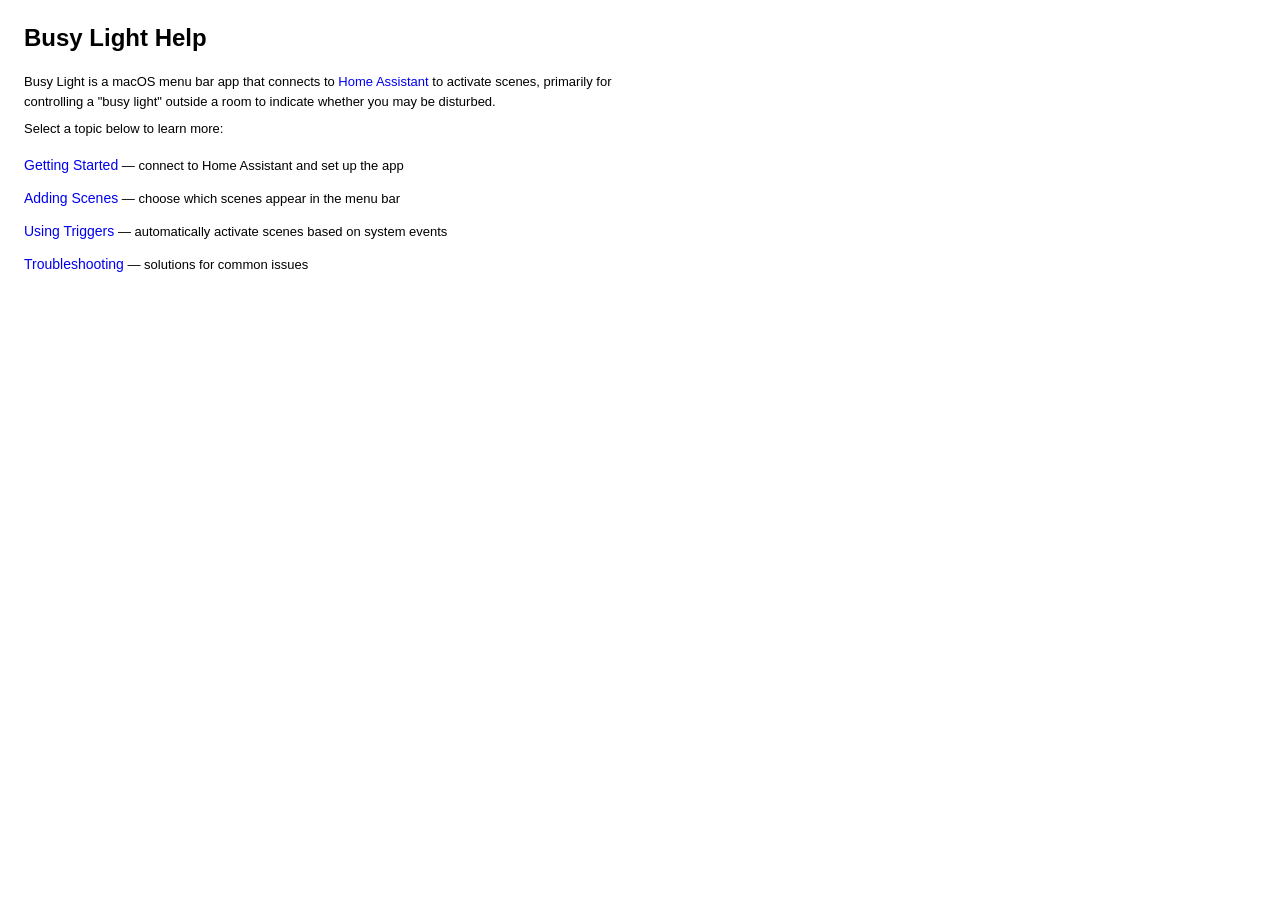
<file: BusyLight/BusyLight.help/Contents/Resources/en.lproj/index.html>
<!DOCTYPE html>
<html lang="en">
<head>
    <meta charset="UTF-8">
    <meta name="color-scheme" content="light dark">
    <meta name="AppleTitle" content="Busy Light Help">
    <meta name="description" content="Busy Light is a macOS menu bar app that controls Home Assistant scenes for your busy light.">
    <title>Busy Light Help</title>
    <link rel="stylesheet" href="../shared/style.css">
</head>
<body>
    <a name="busylight-help"></a>
    <h1>Busy Light Help</h1>
    <p>
        Busy Light is a macOS menu bar app that connects to
        <a href="https://www.home-assistant.io">Home Assistant</a> to activate
        scenes, primarily for controlling a "busy light" outside a room to
        indicate whether you may be disturbed.
    </p>
    <p>Select a topic below to learn more:</p>
    <ul class="topics">
        <li><a href="getting-started.html">Getting Started</a>
            &mdash; connect to Home Assistant and set up the app</li>
        <li><a href="adding-scenes.html">Adding Scenes</a>
            &mdash; choose which scenes appear in the menu bar</li>
        <li><a href="using-triggers.html">Using Triggers</a>
            &mdash; automatically activate scenes based on system events</li>
        <li><a href="troubleshooting.html">Troubleshooting</a>
            &mdash; solutions for common issues</li>
    </ul>
</body>
</html>
</file>
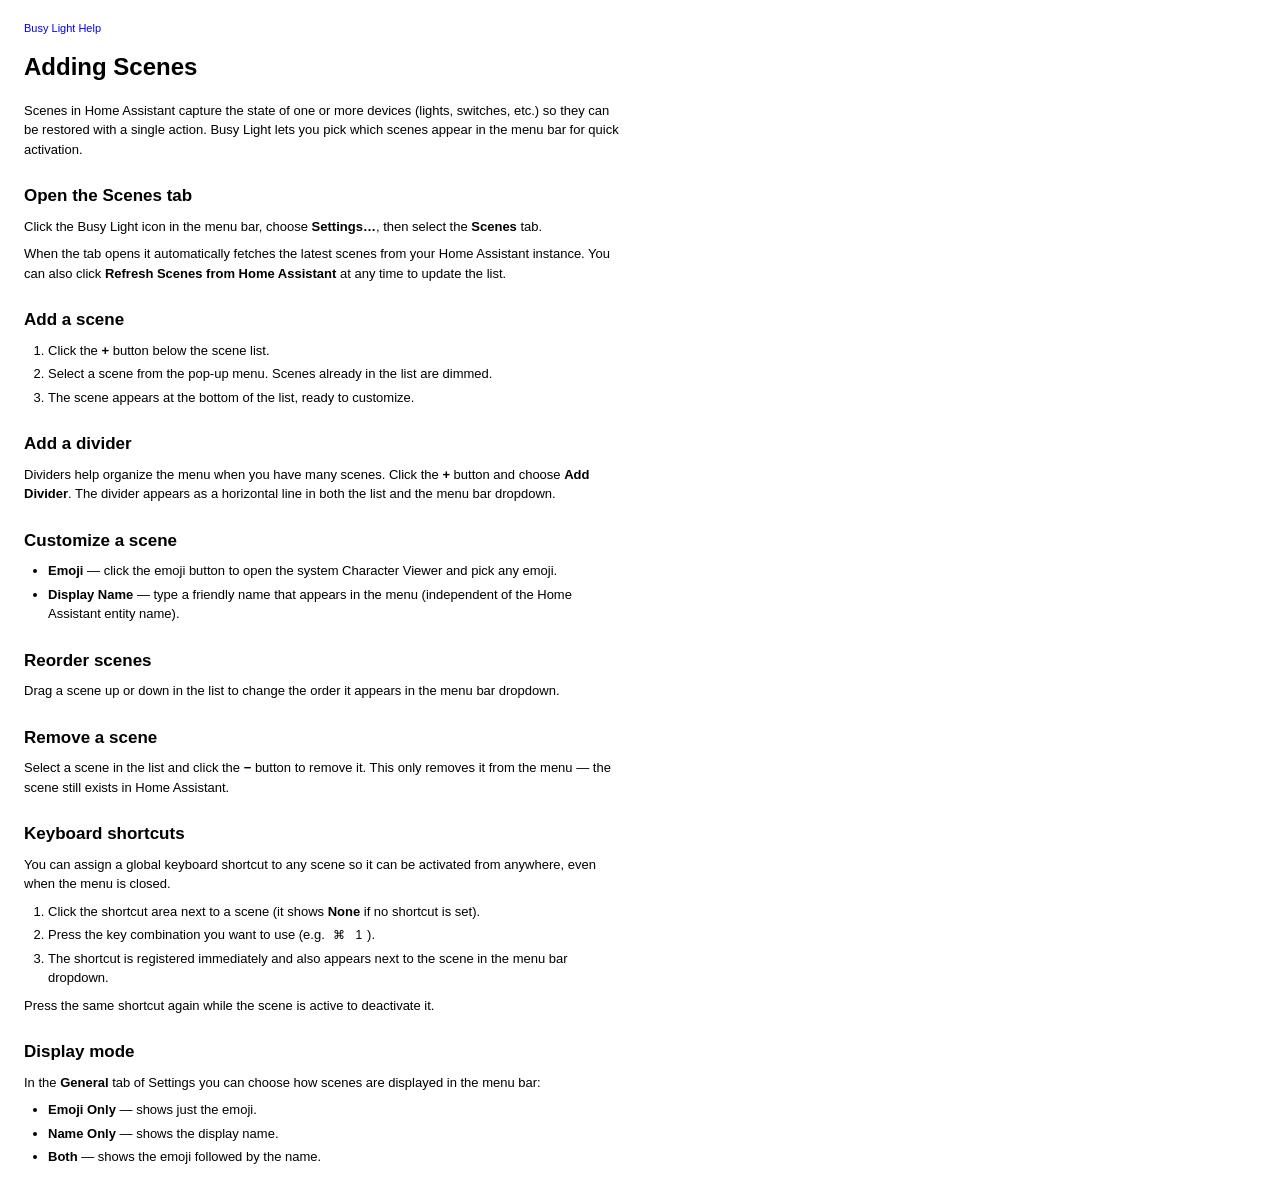
<file: BusyLight/BusyLight.help/Contents/Resources/en.lproj/adding-scenes.html>
<!DOCTYPE html>
<html lang="en">
<head>
    <meta charset="UTF-8">
    <meta name="color-scheme" content="light dark">
    <meta name="AppleTitle" content="Busy Light Help">
    <meta name="description" content="How to add, organize, and customize scenes in Busy Light.">
    <title>Adding Scenes</title>
    <link rel="stylesheet" href="../shared/style.css">
</head>
<body>
    <a name="adding-scenes"></a>
    <div class="breadcrumb"><a href="index.html">Busy Light Help</a></div>
    <h1>Adding Scenes</h1>
    <p>
        Scenes in Home Assistant capture the state of one or more devices
        (lights, switches, etc.) so they can be restored with a single action.
        Busy Light lets you pick which scenes appear in the menu bar for quick
        activation.
    </p>

    <h2>Open the Scenes tab</h2>
    <p>
        Click the Busy Light icon in the menu bar, choose
        <strong>Settings&hellip;</strong>, then select the
        <strong>Scenes</strong> tab.
    </p>
    <p>
        When the tab opens it automatically fetches the latest scenes from your
        Home Assistant instance. You can also click
        <strong>Refresh Scenes from Home Assistant</strong> at any time to
        update the list.
    </p>

    <h2>Add a scene</h2>
    <ol>
        <li>Click the <strong>+</strong> button below the scene list.</li>
        <li>Select a scene from the pop-up menu. Scenes already in the list
            are dimmed.</li>
        <li>The scene appears at the bottom of the list, ready to
            customize.</li>
    </ol>

    <h2>Add a divider</h2>
    <p>
        Dividers help organize the menu when you have many scenes. Click the
        <strong>+</strong> button and choose <strong>Add Divider</strong>.
        The divider appears as a horizontal line in both the list and the
        menu bar dropdown.
    </p>

    <h2>Customize a scene</h2>
    <ul>
        <li><strong>Emoji</strong> &mdash; click the emoji button to open the
            system Character Viewer and pick any emoji.</li>
        <li><strong>Display Name</strong> &mdash; type a friendly name that
            appears in the menu (independent of the Home Assistant entity
            name).</li>
    </ul>

    <h2>Reorder scenes</h2>
    <p>
        Drag a scene up or down in the list to change the order it appears in
        the menu bar dropdown.
    </p>

    <h2>Remove a scene</h2>
    <p>
        Select a scene in the list and click the <strong>&minus;</strong> button
        to remove it. This only removes it from the menu &mdash; the scene
        still exists in Home Assistant.
    </p>

    <h2>Keyboard shortcuts</h2>
    <p>
        You can assign a global keyboard shortcut to any scene so it can be
        activated from anywhere, even when the menu is closed.
    </p>
    <ol>
        <li>Click the shortcut area next to a scene (it shows
            <strong>None</strong> if no shortcut is set).</li>
        <li>Press the key combination you want to use (e.g.
            <kbd>&#x2318;</kbd><kbd>1</kbd>).</li>
        <li>The shortcut is registered immediately and also appears next to
            the scene in the menu bar dropdown.</li>
    </ol>
    <p>
        Press the same shortcut again while the scene is active to deactivate
        it.
    </p>

    <h2>Display mode</h2>
    <p>
        In the <strong>General</strong> tab of Settings you can choose how
        scenes are displayed in the menu bar:
    </p>
    <ul>
        <li><strong>Emoji Only</strong> &mdash; shows just the emoji.</li>
        <li><strong>Name Only</strong> &mdash; shows the display name.</li>
        <li><strong>Both</strong> &mdash; shows the emoji followed by the
            name.</li>
    </ul>
</body>
</html>
</file>
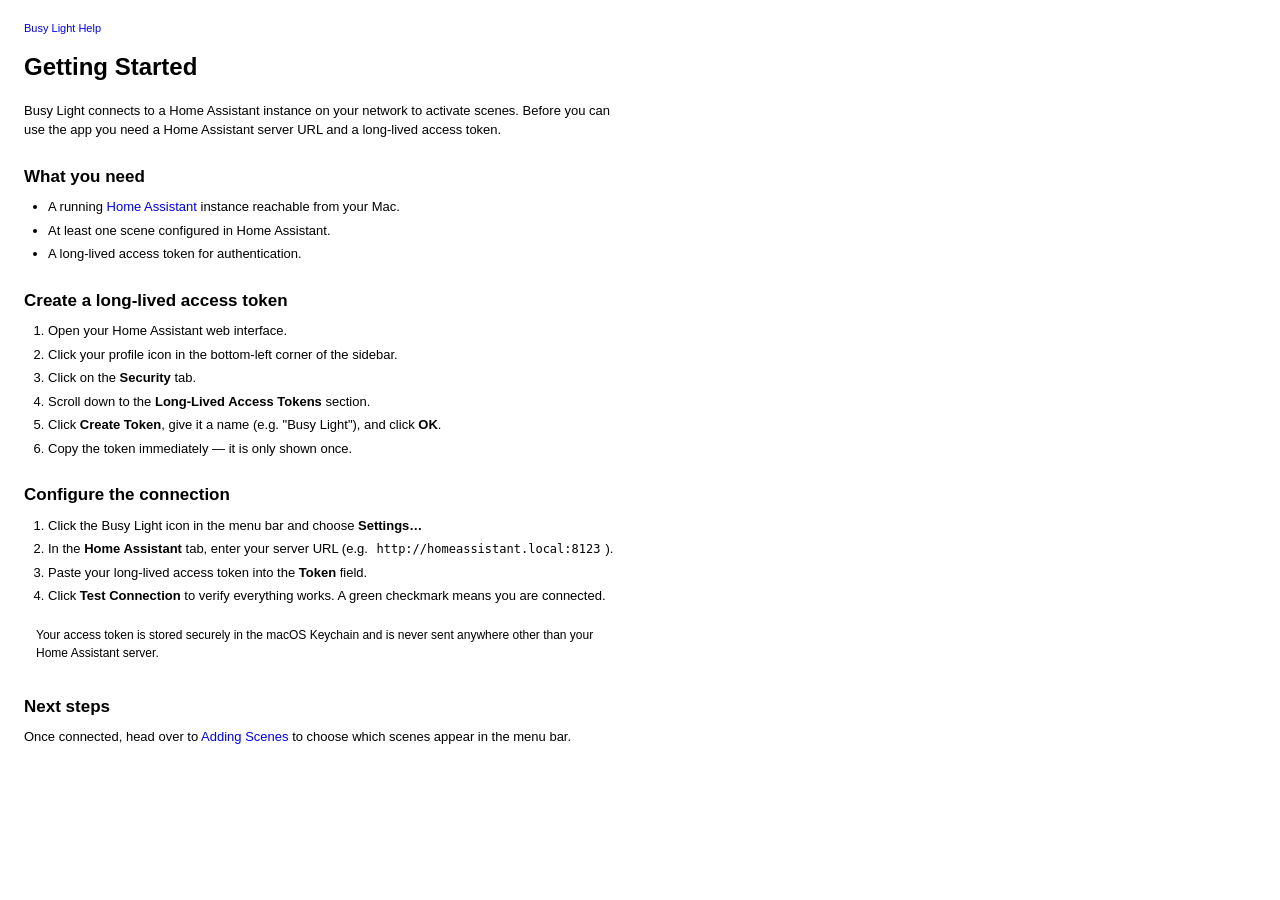
<file: BusyLight/BusyLight.help/Contents/Resources/en.lproj/getting-started.html>
<!DOCTYPE html>
<html lang="en">
<head>
    <meta charset="UTF-8">
    <meta name="color-scheme" content="light dark">
    <meta name="AppleTitle" content="Busy Light Help">
    <meta name="description" content="How to set up Busy Light with your Home Assistant instance.">
    <title>Getting Started</title>
    <link rel="stylesheet" href="../shared/style.css">
</head>
<body>
    <a name="getting-started"></a>
    <div class="breadcrumb"><a href="index.html">Busy Light Help</a></div>
    <h1>Getting Started</h1>
    <p>
        Busy Light connects to a Home Assistant instance on your network to
        activate scenes. Before you can use the app you need a Home Assistant
        server URL and a long-lived access token.
    </p>

    <h2>What you need</h2>
    <ul>
        <li>A running <a href="https://www.home-assistant.io">Home Assistant</a>
            instance reachable from your Mac.</li>
        <li>At least one scene configured in Home Assistant.</li>
        <li>A long-lived access token for authentication.</li>
    </ul>

    <h2>Create a long-lived access token</h2>
    <ol>
        <li>Open your Home Assistant web interface.</li>
        <li>Click your profile icon in the bottom-left corner of the sidebar.</li>
        <li>Click on the <strong>Security</strong> tab.</li>
        <li>Scroll down to the <strong>Long-Lived Access Tokens</strong>
            section.</li>
        <li>Click <strong>Create Token</strong>, give it a name (e.g.
            "Busy Light"), and click <strong>OK</strong>.</li>
        <li>Copy the token immediately &mdash; it is only shown once.</li>
    </ol>

    <h2>Configure the connection</h2>
    <ol>
        <li>Click the Busy Light icon in the menu bar and choose
            <strong>Settings&hellip;</strong></li>
        <li>In the <strong>Home Assistant</strong> tab, enter your server URL
            (e.g. <code>http://homeassistant.local:8123</code>).</li>
        <li>Paste your long-lived access token into the
            <strong>Token</strong> field.</li>
        <li>Click <strong>Test Connection</strong> to verify everything works.
            A green checkmark means you are connected.</li>
    </ol>

    <div class="note">
        Your access token is stored securely in the macOS Keychain and is never
        sent anywhere other than your Home Assistant server.
    </div>

    <h2>Next steps</h2>
    <p>
        Once connected, head over to
        <a href="adding-scenes.html">Adding Scenes</a> to choose which scenes
        appear in the menu bar.
    </p>
</body>
</html>
</file>
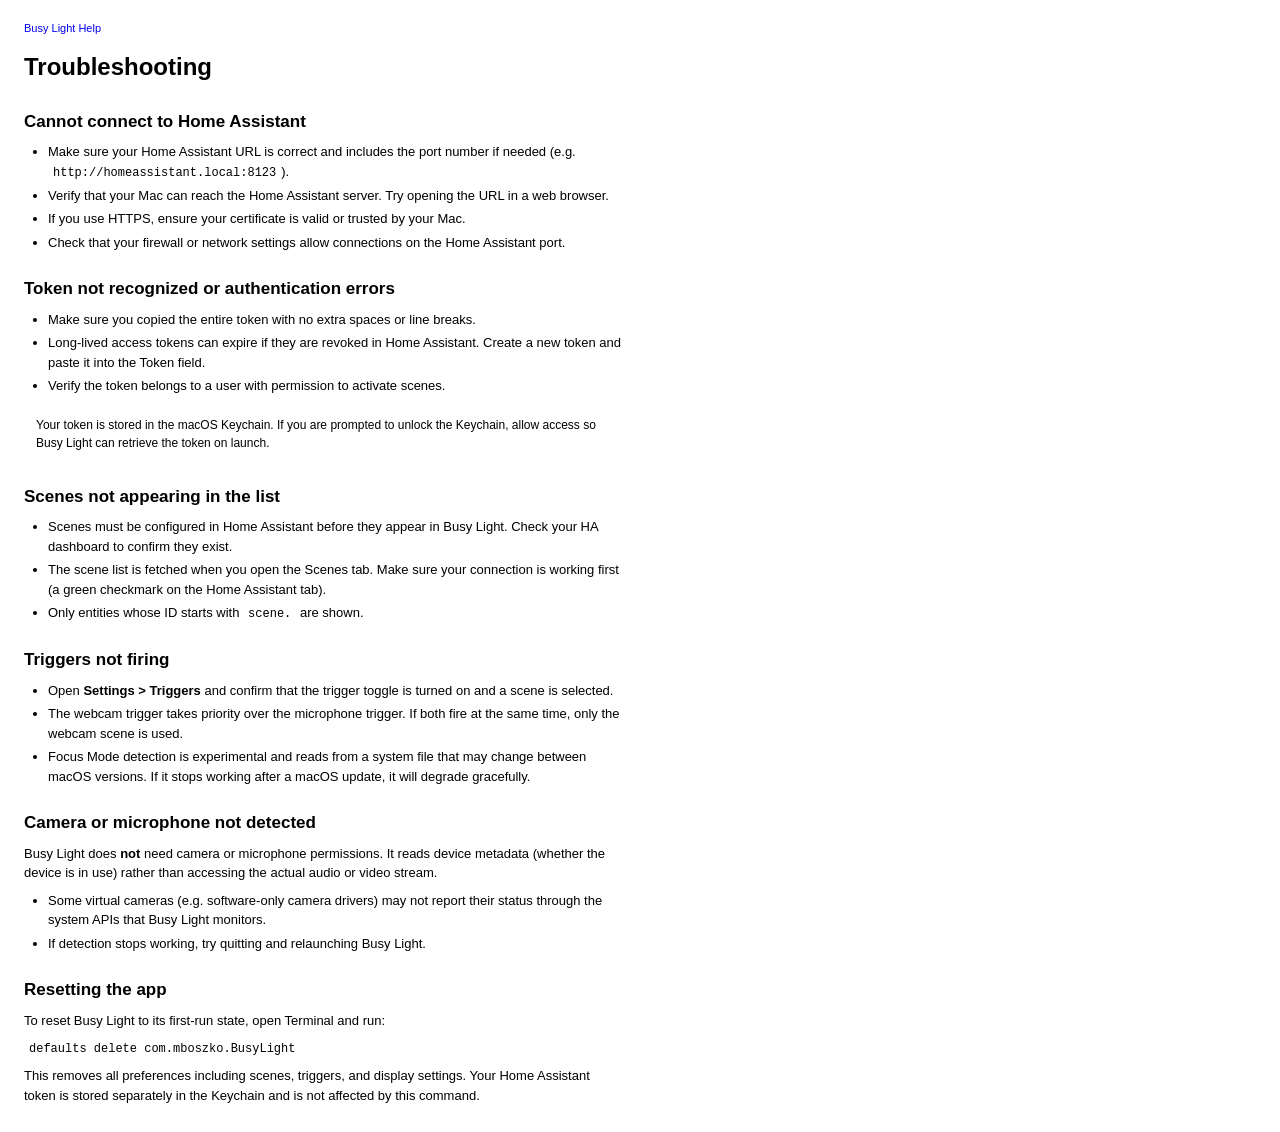
<file: BusyLight/BusyLight.help/Contents/Resources/en.lproj/troubleshooting.html>
<!DOCTYPE html>
<html lang="en">
<head>
    <meta charset="UTF-8">
    <meta name="color-scheme" content="light dark">
    <meta name="AppleTitle" content="Busy Light Help">
    <meta name="description" content="Troubleshooting common issues with Busy Light.">
    <title>Troubleshooting</title>
    <link rel="stylesheet" href="../shared/style.css">
</head>
<body>
    <a name="troubleshooting"></a>
    <div class="breadcrumb"><a href="index.html">Busy Light Help</a></div>
    <h1>Troubleshooting</h1>

    <h2>Cannot connect to Home Assistant</h2>
    <ul>
        <li>Make sure your Home Assistant URL is correct and includes the port
            number if needed (e.g. <code>http://homeassistant.local:8123</code>).</li>
        <li>Verify that your Mac can reach the Home Assistant server. Try
            opening the URL in a web browser.</li>
        <li>If you use HTTPS, ensure your certificate is valid or trusted by
            your Mac.</li>
        <li>Check that your firewall or network settings allow connections on
            the Home Assistant port.</li>
    </ul>

    <h2>Token not recognized or authentication errors</h2>
    <ul>
        <li>Make sure you copied the entire token with no extra spaces or
            line breaks.</li>
        <li>Long-lived access tokens can expire if they are revoked in Home
            Assistant. Create a new token and paste it into the Token field.</li>
        <li>Verify the token belongs to a user with permission to activate
            scenes.</li>
    </ul>
    <div class="note">
        Your token is stored in the macOS Keychain. If you are prompted to
        unlock the Keychain, allow access so Busy Light can retrieve the
        token on launch.
    </div>

    <h2>Scenes not appearing in the list</h2>
    <ul>
        <li>Scenes must be configured in Home Assistant before they appear in
            Busy Light. Check your HA dashboard to confirm they exist.</li>
        <li>The scene list is fetched when you open the Scenes tab. Make sure
            your connection is working first (a green checkmark on the Home
            Assistant tab).</li>
        <li>Only entities whose ID starts with <code>scene.</code> are
            shown.</li>
    </ul>

    <h2>Triggers not firing</h2>
    <ul>
        <li>Open <strong>Settings &gt; Triggers</strong> and confirm that the
            trigger toggle is turned on and a scene is selected.</li>
        <li>The webcam trigger takes priority over the microphone trigger. If
            both fire at the same time, only the webcam scene is used.</li>
        <li>Focus Mode detection is experimental and reads from a system file
            that may change between macOS versions. If it stops working after
            a macOS update, it will degrade gracefully.</li>
    </ul>

    <h2>Camera or microphone not detected</h2>
    <p>
        Busy Light does <strong>not</strong> need camera or microphone
        permissions. It reads device metadata (whether the device is in use)
        rather than accessing the actual audio or video stream.
    </p>
    <ul>
        <li>Some virtual cameras (e.g. software-only camera drivers) may not
            report their status through the system APIs that Busy Light
            monitors.</li>
        <li>If detection stops working, try quitting and relaunching Busy
            Light.</li>
    </ul>

    <h2>Resetting the app</h2>
    <p>
        To reset Busy Light to its first-run state, open Terminal and run:
    </p>
    <p><code>defaults delete com.mboszko.BusyLight</code></p>
    <p>
        This removes all preferences including scenes, triggers, and display
        settings. Your Home Assistant token is stored separately in the
        Keychain and is not affected by this command.
    </p>

</body>
</html>
</file>
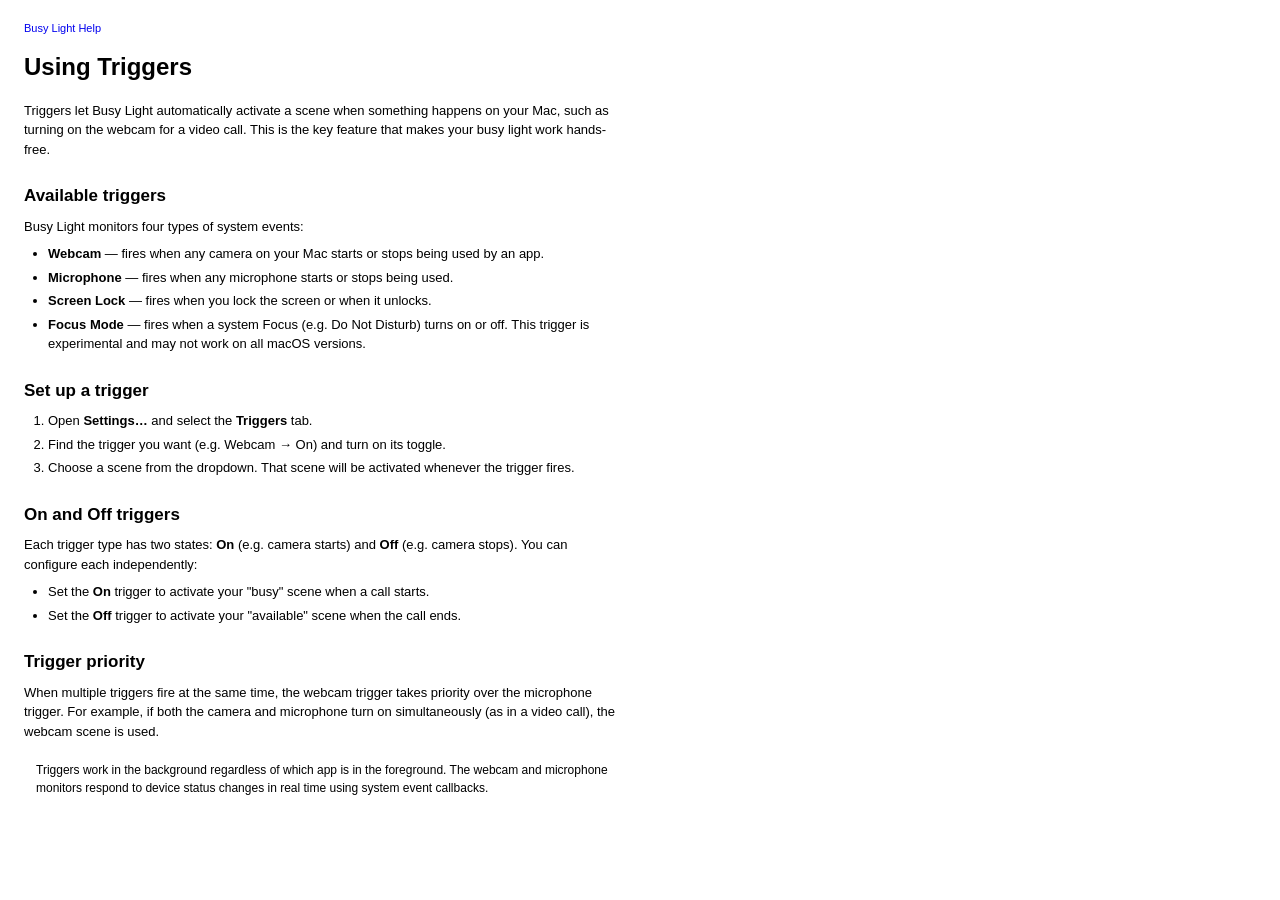
<file: BusyLight/BusyLight.help/Contents/Resources/en.lproj/using-triggers.html>
<!DOCTYPE html>
<html lang="en">
<head>
    <meta charset="UTF-8">
    <meta name="color-scheme" content="light dark">
    <meta name="AppleTitle" content="Busy Light Help">
    <meta name="description" content="How to use triggers to automatically activate scenes in Busy Light.">
    <title>Using Triggers</title>
    <link rel="stylesheet" href="../shared/style.css">
</head>
<body>
    <a name="using-triggers"></a>
    <div class="breadcrumb"><a href="index.html">Busy Light Help</a></div>
    <h1>Using Triggers</h1>
    <p>
        Triggers let Busy Light automatically activate a scene when something
        happens on your Mac, such as turning on the webcam for a video call.
        This is the key feature that makes your busy light work hands-free.
    </p>

    <h2>Available triggers</h2>
    <p>Busy Light monitors four types of system events:</p>
    <ul>
        <li><strong>Webcam</strong> &mdash; fires when any camera on your Mac
            starts or stops being used by an app.</li>
        <li><strong>Microphone</strong> &mdash; fires when any microphone
            starts or stops being used.</li>
        <li><strong>Screen Lock</strong> &mdash; fires when you lock the
            screen or when it unlocks.</li>
        <li><strong>Focus Mode</strong> &mdash; fires when a system Focus
            (e.g. Do Not Disturb) turns on or off. This trigger is
            experimental and may not work on all macOS versions.</li>
    </ul>

    <h2>Set up a trigger</h2>
    <ol>
        <li>Open <strong>Settings&hellip;</strong> and select the
            <strong>Triggers</strong> tab.</li>
        <li>Find the trigger you want (e.g. Webcam &rarr; On) and turn on
            its toggle.</li>
        <li>Choose a scene from the dropdown. That scene will be activated
            whenever the trigger fires.</li>
    </ol>

    <h2>On and Off triggers</h2>
    <p>
        Each trigger type has two states: <strong>On</strong> (e.g. camera
        starts) and <strong>Off</strong> (e.g. camera stops). You can
        configure each independently:
    </p>
    <ul>
        <li>Set the <strong>On</strong> trigger to activate your "busy"
            scene when a call starts.</li>
        <li>Set the <strong>Off</strong> trigger to activate your "available"
            scene when the call ends.</li>
    </ul>

    <h2>Trigger priority</h2>
    <p>
        When multiple triggers fire at the same time, the webcam trigger takes
        priority over the microphone trigger. For example, if both the camera
        and microphone turn on simultaneously (as in a video call), the webcam
        scene is used.
    </p>

    <div class="note">
        Triggers work in the background regardless of which app is in the
        foreground. The webcam and microphone monitors respond to device
        status changes in real time using system event callbacks.
    </div>
</body>
</html>
</file>
<file: BusyLight/BusyLight.help/Contents/Resources/shared/style.css>
/* Busy Light Help — Apple Help Viewer stylesheet */
/* Uses -apple-system colors for automatic light/dark mode adaptation */

body {
    font-family: -apple-system, BlinkMacSystemFont, "Helvetica Neue", Helvetica, Arial, sans-serif;
    font-size: 13px;
    line-height: 1.5;
    color-scheme: light dark;
    color: -apple-system-label;
    background-color: -apple-system-background;
    margin: 0;
    padding: 20px 24px;
    max-width: 600px;
}

h1 {
    font-size: 24px;
    font-weight: 600;
    color: -apple-system-label;
    margin: 0 0 16px 0;
}

h2 {
    font-size: 17px;
    font-weight: 600;
    color: -apple-system-label;
    margin: 24px 0 8px 0;
}

h3 {
    font-size: 14px;
    font-weight: 600;
    color: -apple-system-label;
    margin: 20px 0 6px 0;
}

p {
    margin: 8px 0;
}

ul, ol {
    margin: 8px 0;
    padding-left: 24px;
}

li {
    margin: 4px 0;
}

a {
    color: -apple-system-blue;
    text-decoration: none;
}

a:hover {
    text-decoration: underline;
}

code {
    font-family: "SF Mono", Menlo, Monaco, monospace;
    font-size: 12px;
    background-color: -apple-system-tertiary-fill;
    padding: 1px 5px;
    border-radius: 3px;
}

/* Navigation */

.breadcrumb {
    font-size: 11px;
    color: -apple-system-secondary-label;
    margin-bottom: 12px;
}

.breadcrumb a {
    color: -apple-system-secondary-label;
}

.breadcrumb a:hover {
    color: -apple-system-blue;
}

/* Topic links on landing page */

.topics {
    list-style: none;
    padding: 0;
    margin: 16px 0;
}

.topics li {
    margin: 12px 0;
}

.topics a {
    font-size: 14px;
    font-weight: 500;
}

/* Emphasized notes */

.note {
    background-color: -apple-system-tertiary-fill;
    border-left: 3px solid -apple-system-blue;
    padding: 8px 12px;
    margin: 12px 0;
    font-size: 12px;
    color: -apple-system-secondary-label;
}

/* Keyboard shortcut styling */

kbd {
    font-family: -apple-system, BlinkMacSystemFont, sans-serif;
    font-size: 12px;
    background-color: -apple-system-tertiary-fill;
    border: 1px solid -apple-system-separator;
    border-radius: 3px;
    padding: 1px 5px;
    box-shadow: 0 1px 0 -apple-system-separator;
}
</file>
